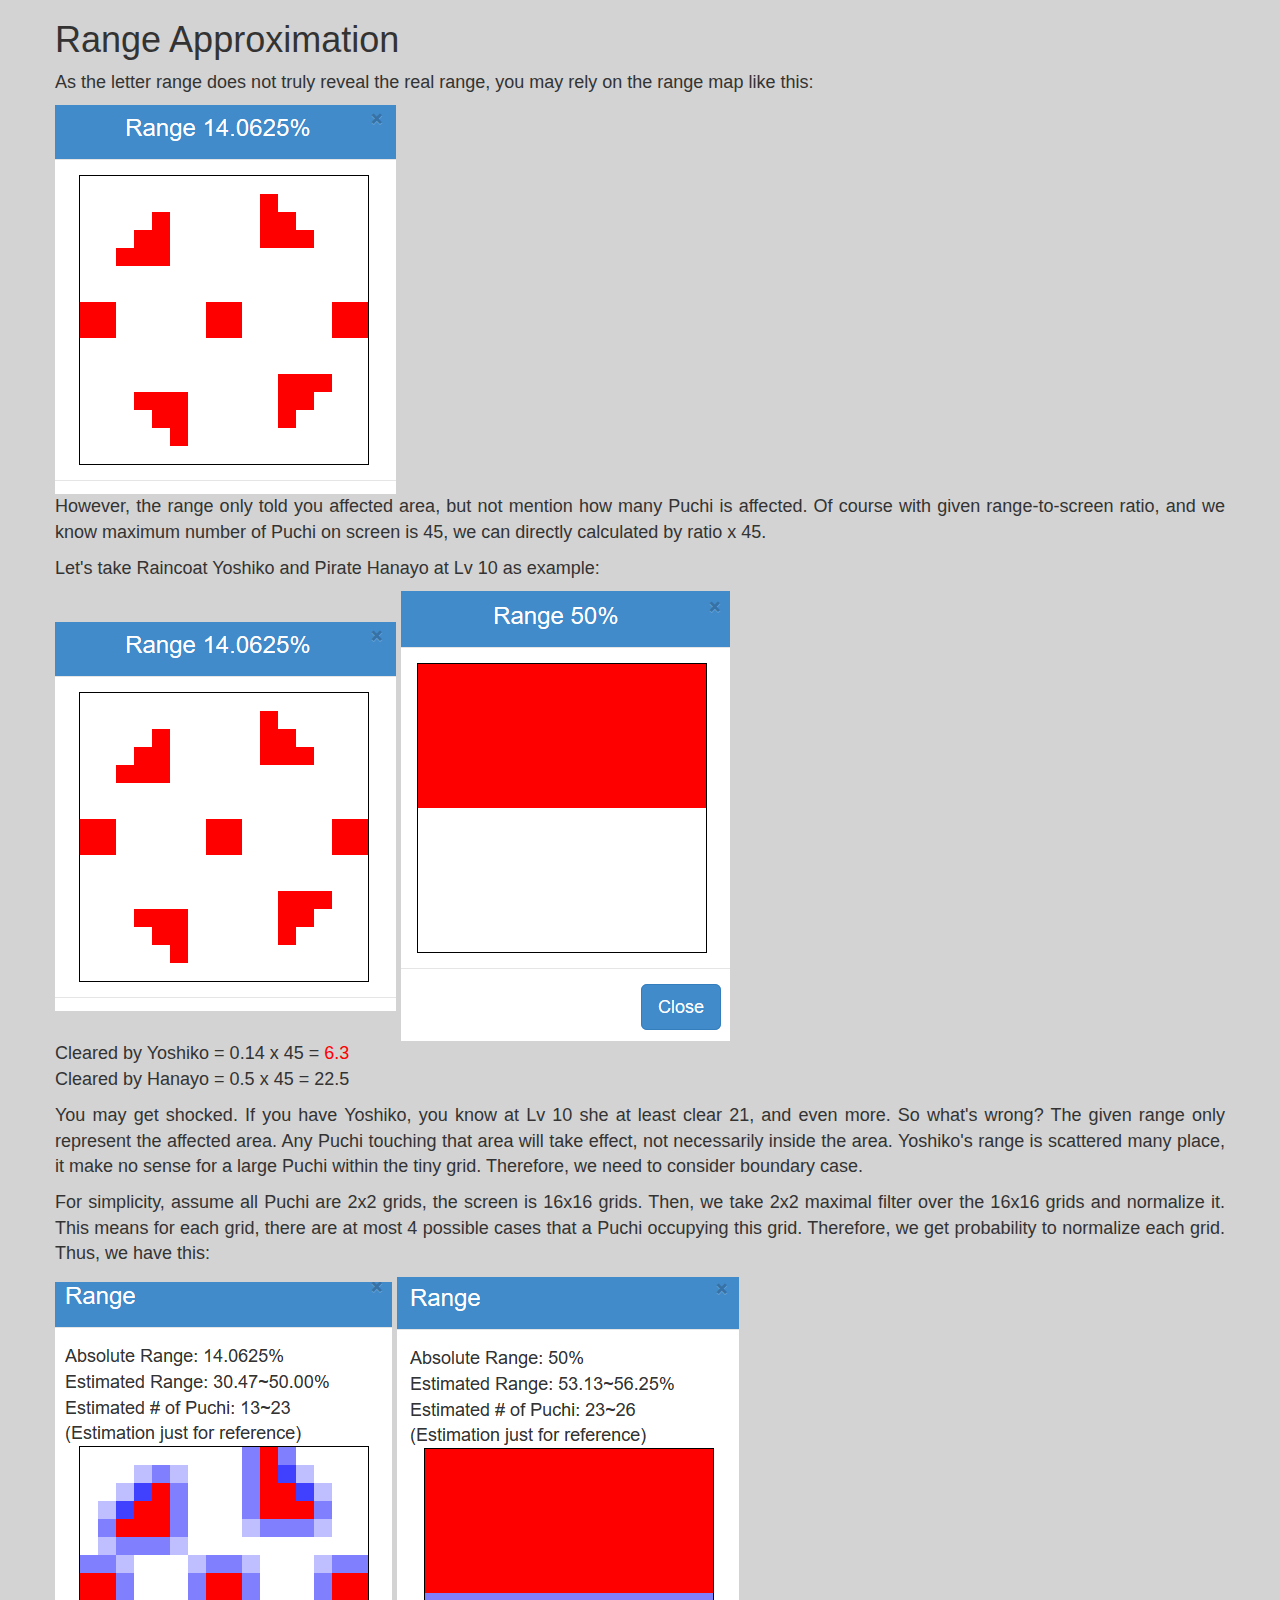
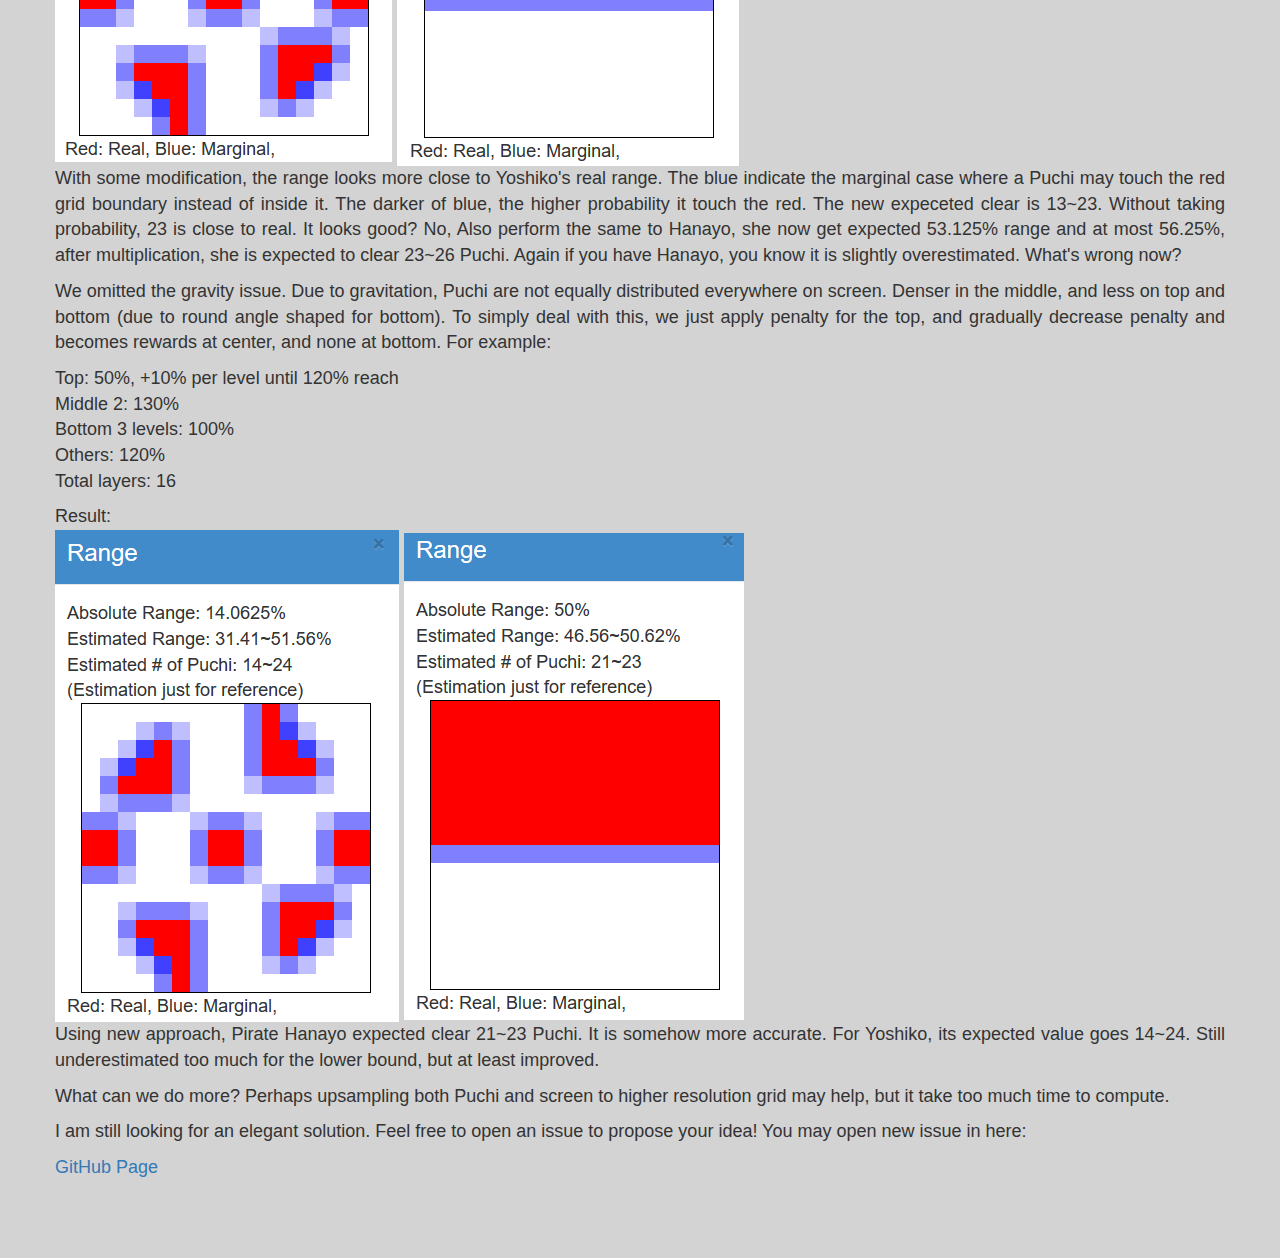
<file: range.html>
<!DOCTYPE html>
<html>
<head>
    <title>PuchiQuery - Puchi</title>
    <meta charset="utf-8">
    <meta name="description" content="A table for easy query of game Puchiguru Lovelive! data, such as card and puchi skill">
    <meta name="keywords" content="puchi, puchiguru, lovelive, love live, ぷちグル, ぷち, 趴趴, query, ぷちクエリ, 查詢器, 查询器" />
    <link rel="stylesheet" href="https://stackpath.bootstrapcdn.com/bootstrap/3.2.0/css/bootstrap.min.css" crossorigin="anonymous">
    <link rel="stylesheet" href="assets/css/puchi.css">
    <script
            src="https://code.jquery.com/jquery-3.3.1.min.js"
            integrity="sha256-FgpCb/KJQlLNfOu91ta32o/NMZxltwRo8QtmkMRdAu8="
            crossorigin="anonymous"></script>
    <script src="https://stackpath.bootstrapcdn.com/bootstrap/3.2.0/js/bootstrap.min.js" crossorigin="anonymous"></script>
</head>
<body style="background-color: lightgrey; font-size: 18px; text-align: justify">
<div class="container">
    <h1 id="range-approximation">Range Approximation</h1>
    <p>As the letter range does not truly reveal the real range, you may rely on the range map like this:</p>
    <div class="figure">
        <img src="assets/img/Range0.PNG">
    </div>
    <p>However, the range only told you affected area, but not mention how many Puchi is affected. Of course with given
        range-to-screen ratio, and we know maximum number of Puchi on screen is 45, we can directly calculated by
        ratio x 45.</p>
    <p>Let's take Raincoat Yoshiko and Pirate Hanayo at Lv 10 as example:</p>
    <div class="figure">
        <img src="assets/img/Range0.PNG">
        <img src="assets/img/Range1.PNG">
    </div>
    <p>Cleared by Yoshiko = 0.14 x 45 = <span style="color:red">6.3</span><br/>Cleared by Hanayo = 0.5 x 45 = 22.5</p>
    <p>You may get shocked. If you have Yoshiko, you know at Lv 10 she at least clear 21, and even more. So what's wrong?
        The given range only represent the affected area. Any Puchi touching that area will take effect, not necessarily
        inside the area. Yoshiko's range is scattered many place, it make no sense for a large Puchi within the tiny grid.
        Therefore, we need to consider boundary case.</p>
    <p>For simplicity, assume all Puchi are 2x2 grids, the screen is 16x16 grids. Then, we take 2x2 maximal filter over
        the 16x16 grids and normalize it. This means for each grid, there are at most 4 possible cases that a Puchi
        occupying this grid. Therefore, we get probability to normalize each grid. Thus, we have this:</p>
    <div class="figure">
        <img src="assets/img/Range2.PNG">
        <img src="assets/img/Range3.PNG">
    </div>
    <p>With some modification, the range looks more close to Yoshiko's real range. The blue indicate the marginal case
        where a Puchi may touch the red grid boundary instead of inside it. The darker of blue, the higher probability
        it touch the red. The new expeceted clear is 13~23. Without taking probability, 23 is close to real. It looks
        good? No, Also perform the same to Hanayo, she now get expected 53.125% range and at most 56.25%, after
        multiplication, she is expected to clear 23~26 Puchi. Again if you have Hanayo, you know it is slightly
        overestimated. What's wrong now?</p>
    <p>We omitted the gravity issue. Due to gravitation, Puchi are not equally distributed everywhere on screen.
        Denser in the middle, and less on top and bottom (due to round angle shaped for bottom). To simply deal with
        this, we just apply penalty for the top, and gradually decrease penalty and becomes rewards at center, and none
        at bottom. For example:</p>
    <p>Top: 50%, +10% per level until 120% reach <br/>Middle 2: 130% <br/>Bottom 3 levels: 100% <br/>
        Others: 120% <br/>Total layers: 16</p>
    Result:
    <div class="figure">
        <img src="assets/img/Capture.PNG">
        <img src="assets/img/Capture1.PNG">
    </div>
    <p>Using new approach, Pirate Hanayo expected clear 21~23 Puchi. It is somehow more accurate. For Yoshiko,
        its expected value goes 14~24. Still underestimated too much for the lower bound, but at least improved.</p>
    <p>What can we do more? Perhaps upsampling both Puchi and screen to higher resolution grid may help, but
        it take too much time to compute.</p>
    <p> I am still looking for an elegant solution. Feel free to open an issue to propose your idea!
        You may open new issue in here:</p>
    <a href="https://github.com/LiCybora/PuchiQuery/issues">GitHub Page</a>
</div>
<br/>
<br/>
<br/>
</body>
</html>
</file>
<file: assets/css/puchi.css>
.header {
    border: none;
    width: 100%;
    height: 0;
    overflow: hidden;
    margin-bottom: -2em;
}

.container {
    max-width: 1200px;
    width: 95%;
}

.centerModal .modal-dialog {
    width: 25em;
    max-width: 100%;
    text-align: center;
}

.ranger .modal-dialog {
    width: 25em;
    max-width: 100%;
    text-align: justify;
}

.fixed-table-container thead th .sortable {
    padding: 0.5em 1.125em 0.5em 0.5em;
}

.lefter {
    font-size: 150%;
    float: left;
}
.righter {
    font-size: 150%;
    float: right;
}
.modal-body .row-container {
    text-align: center;
    margin: auto;
}
.lefter2{
    float: left;
    width: 53%;
    margin-left: 2%;
}
.righter2{
    float: right;
    width: 41%;
    margin-right: 2%;
}
.detailATableContainer/*, .detailPTableContainer*/ {
    margin: auto;
}

.autoBr {
    display: flex;
    flex-wrap: wrap;
    justify-content: space-between;
}

.autoBr > div{
    padding-left: 0.25em;
    padding-right: 0.25em;
}

.blinking{
    font-weight: bold;
    animation:blinkingText 0.5s infinite alternate;
}

@keyframes blinkingText{
    0%{		color: orangered;	}
    100%{	color: gold;	}
}

.blinking .logo {
    position: relative;
    animation:blinkingLogo 0.5s infinite alternate;
}

@keyframes blinkingLogo {
    0% {bottom: 0em;}
    100% {bottom: 0.5em;}
}

.imgButton {
    min-width: 11%;
}

.imgButton input[type=checkbox] {
    display:none;
}

.imgButton input[type=checkbox] + label img{
    filter: grayscale(100%);
    opacity: 0.5;
}

.imgButton input[type=checkbox]:checked + label img{
    filter:none;
    opacity: 1;
}

.mini img {
    width: 1.5em;
    height: 1.5em;
    overflow: hidden;
}

.flexer {
    display: flex;
    flex-wrap: wrap;
}

.star:hover{
    transform: scale(2);
}

.logo {
    height: 1em;
}

.logo-lg {
    width: 2.5em;
}

.star:hover{
    transform: scale(1.5);
}

.bordlessTable {
    margin: auto;
    max-width: 95%;
    /*border: 1px solid black;*/
}

.bordlessTable > tbody > tr > td {
    border: 1px solid pink;
    padding-left: 0.5em;
    padding-right: 0.5em;
}

.desciText {
    font-size: 150%;
    text-align: center;
    /*border: 1px solid red;*/
}

#detailContent .desciText {
    display: flex !important;;
    justify-content: center !important;
}

.evolved {
    font-weight: bolder;
    color: red;
}

.menu {
    width: 80%;
    text-align: left;
    margin: auto;
    font-size: 150%;
}

.bmp {
    text-align: center;
}

.bmpt {
    table-layout: fixed !important;
    width: 50px !important;
    margin: auto !important;
    border: 1px solid grey;
    border-collapse: separate;
}

.bmpt > tbody > tr > td {
    width: 3px;
    height: 3px;
    border: none;
}

.ranger .bmpt {
    table-layout: fixed !important;
    width: 16em !important;
    margin: auto !important;
}

.ranger .bmpt > tbody > tr > td {
    width: 1em !important;
    height: 1em !important;
}

.dark {
    background-color: black;
}

.red {
    background-color: red;
}

.white {
    background-color: white;
}

.blue {
    background-color: blue;
}

.green {
    background-color: green;
}

.yellow {
    background-color: yellow;
}


.editor {
    width: 6.25em !important;
}

.bottom-right {
    position: absolute;
    bottom: -8px;
    right: -4px;
}

.cell-container {
    height: 100%;
    position: relative;
}

.icon {
    height: 3em;
}

.compact {
    padding-right: 0.25em !important;
}
</file>
